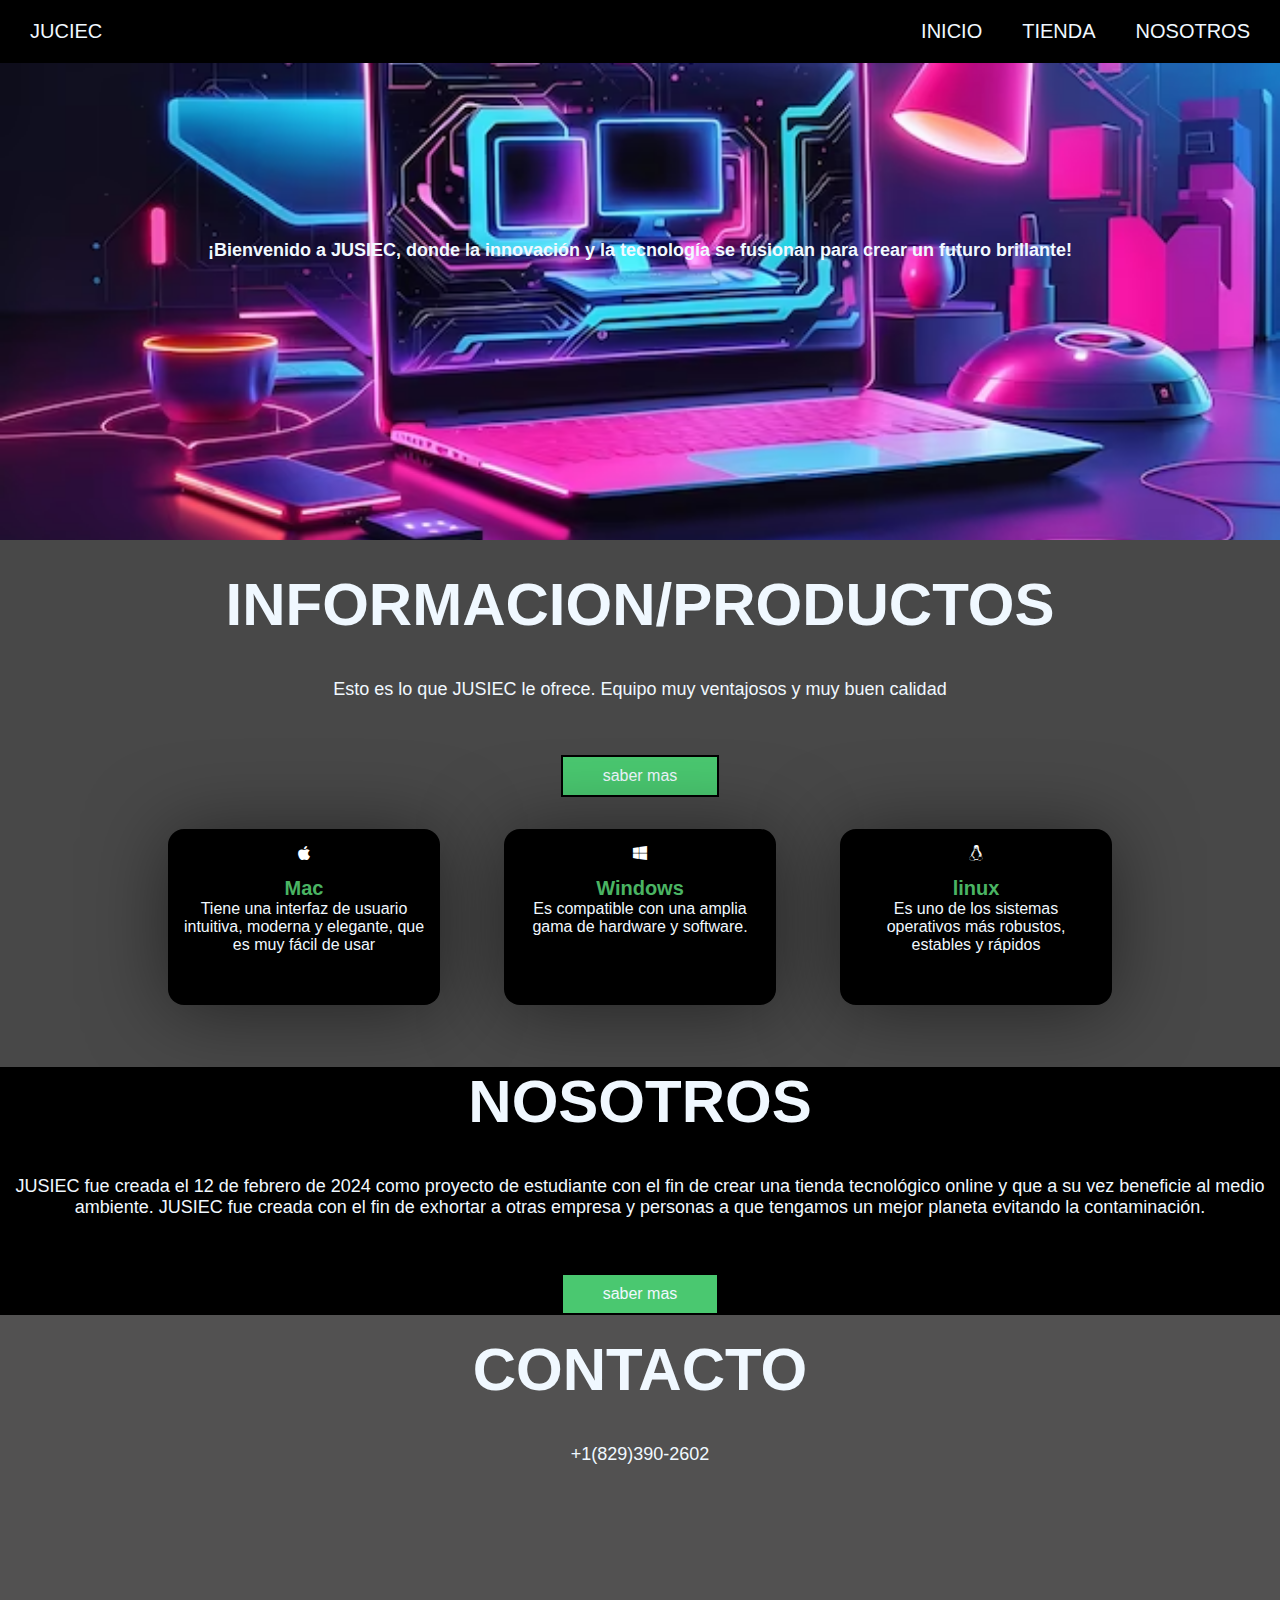
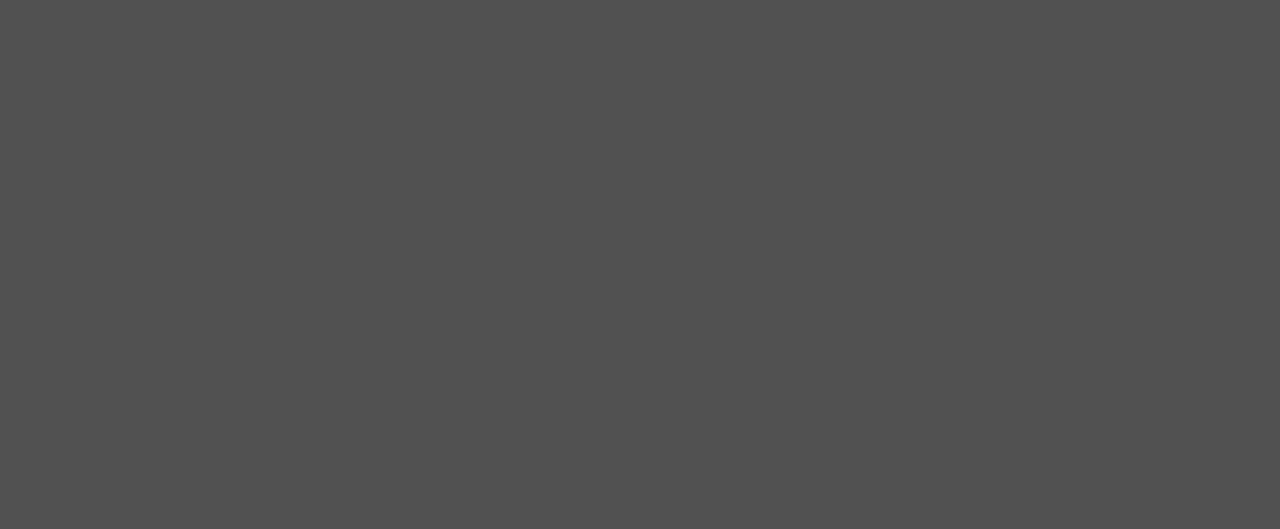
<file: index.html>
<!DOCTYPE html>
<html lang="en">
<head>
    <meta charset="UTF-8">
    <meta name="viewport" content="width=device-width, initial-scale=1.0">
    <title>JUSIEC</title>
    <link rel="stylesheet" href="stilos.css">
    <link rel="stylesheet" href="https://cdnjs.cloudflare.com/ajax/libs/font-awesome/5.15.1/css/all.min.css">

    <meta name="google-site-verification" content="12k2bt-i8wOUlYVZFOsR4VUHSfjhm0R63QMsFZgqpio" />

</head>
<body>

    <div class="head">
        <div class="logo">
            <a href="#">JUCIEC</a>
        </div>
        <nav class="navbar">
            <a href="index.html">Inicio</a>
            <a href="Tienda.html">Tienda</a>
            <a href="Nosotro.html">Nosotros</a>
        </nav>
    </div>
<header class="content header">
    <b><p>¡Bienvenido a JUSIEC, donde la innovación y la tecnología se fusionan para crear un futuro brillante! 
         </p></b>
<div class="btn-home"></div>
</header>
<section class="content sau">
    <h2 class="title">Informacion/Productos</h2>
    <p>Esto es lo que JUSIEC le ofrece. Equipo muy ventajosos y muy buen calidad</p>
    <a href="Tienda.html" class="btn">saber mas</a>
    <div class="box-container">
        <div class="box">
            <i class="fab fa-apple"></i>
            <h3>Mac</h3>
            <p>Tiene una interfaz de usuario intuitiva, moderna y elegante, que es muy fácil de usar</p>
        </div>
        <div class="box-container">
            <div class="box">
                <i class="fab fa-windows"></i>
                <h3>Windows</h3>
                <p>Es compatible con una amplia gama de hardware y software.</p>
            </div>
            <div class="box-container">
                <div class="box">
                    <i class="fab fa-linux"></i>
                    <h3>linux</h3>
                    <p>Es uno de los sistemas operativos más robustos, estables y rápidos</p>
                </div>
     </div>
</section>

<section class="content about">
    <h2 class="title">Nosotros</h2>
    <p>JUSIEC fue creada el 12 de febrero de 2024 como proyecto de estudiante con el fin de crear una tienda tecnológico online y que a su vez beneficie al medio ambiente. JUSIEC fue creada con el fin de exhortar a otras empresa y personas a que tengamos un mejor planeta evitando la contaminación.</p>
    <a href="Nosotro.html" class="btn">saber mas</a>
</section>
<section class="content price">
    
</section>
<section class="contact">
    <h2 class="title">Contacto</h2>
    <p>+1(829)390-2602</p>
    <figure class="Mapa"> 
        <iframe src="https://www.google.com/maps/embed?pb=!1m18!1m12!1m3!1d1459.222576546554!2d-69.92970913704794!3d18.449424739480218!2m3!1f0!2f0!3f0!3m2!1i1024!2i768!4f13.1!3m3!1m2!1s0x8ea5626d1a527ea5%3A0x91b0bea299033031!2sUniversidad%20Dominicana%20O%26M!5e0!3m2!1ses-419!2sdo!4v1710374809725!5m2!1ses-419!2sdo" width="800" height="600" style="border:0;" allowfullscreen="" loading="lazy" referrerpolicy="no-referrer-when-downgrade"></iframe>
    </figure>
</section>

</body>
</html>
</file>
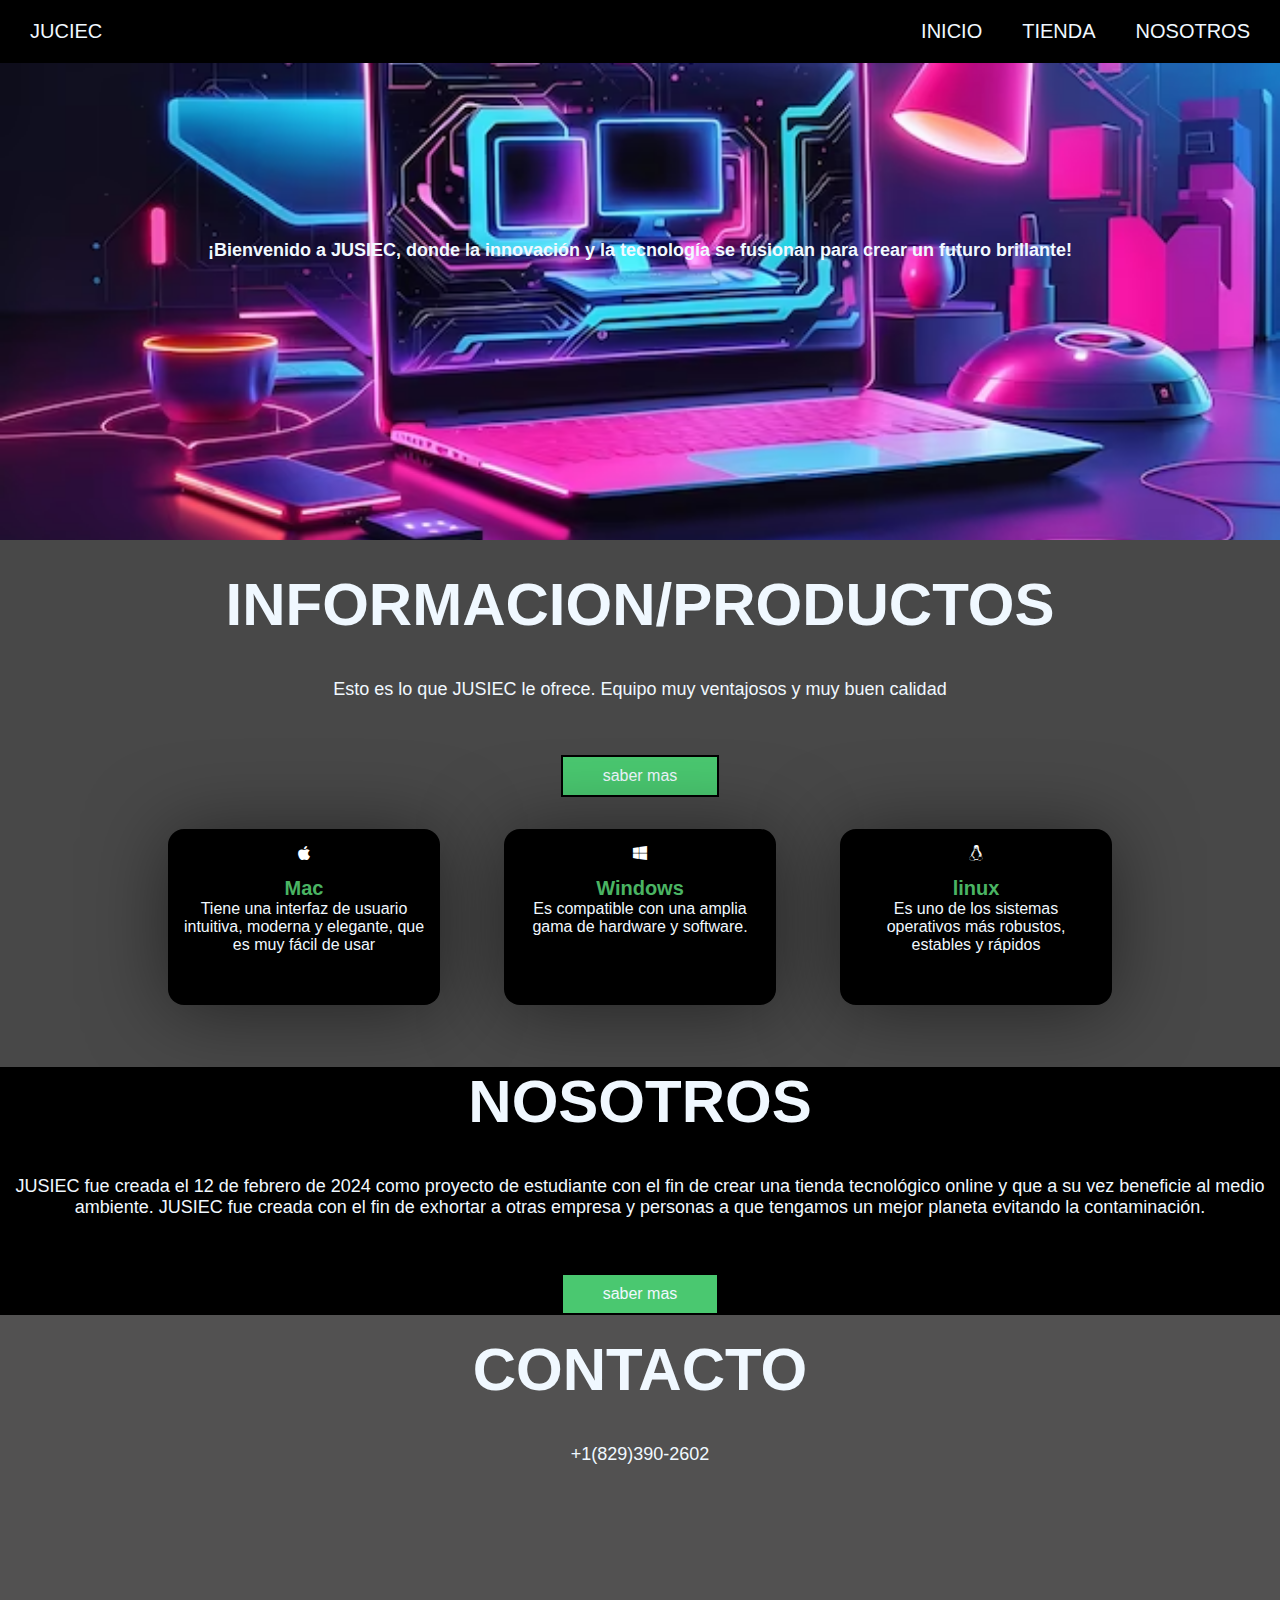
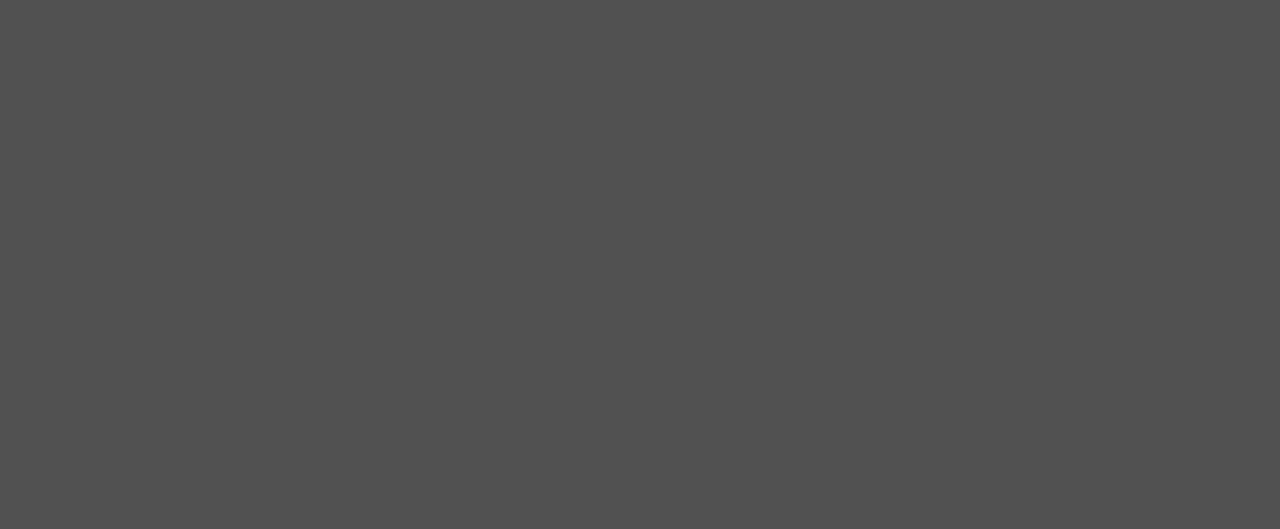
<file: PAGINA WEB/Paginas/index.html>
<!DOCTYPE html>
<html lang="en">
<head>
    <meta charset="UTF-8">
    <meta name="viewport" content="width=device-width, initial-scale=1.0">
    <title>JUSIEC</title>
    <link rel="stylesheet" href="stilos.css">
    <link rel="stylesheet" href="https://cdnjs.cloudflare.com/ajax/libs/font-awesome/5.15.1/css/all.min.css">

</head>
<body>

    <div class="head">
        <div class="logo">
            <a href="#">JUCIEC</a>
        </div>
        <nav class="navbar">
            <a href="index.html">Inicio</a>
            <a href="Tienda.html">Tienda</a>
            <a href="Nosotro.html">Nosotros</a>
        </nav>
    </div>
<header class="content header">
    <b><p>¡Bienvenido a JUSIEC, donde la innovación y la tecnología se fusionan para crear un futuro brillante! 
         </p></b>
<div class="btn-home"></div>
</header>
<section class="content sau">
    <h2 class="title">Informacion/Productos</h2>
    <p>Esto es lo que JUSIEC le ofrece. Equipo muy ventajosos y muy buen calidad</p>
    <a href="Tienda.html" class="btn">saber mas</a>
    <div class="box-container">
        <div class="box">
            <i class="fab fa-apple"></i>
            <h3>Mac</h3>
            <p>Tiene una interfaz de usuario intuitiva, moderna y elegante, que es muy fácil de usar</p>
        </div>
        <div class="box-container">
            <div class="box">
                <i class="fab fa-windows"></i>
                <h3>Windows</h3>
                <p>Es compatible con una amplia gama de hardware y software.</p>
            </div>
            <div class="box-container">
                <div class="box">
                    <i class="fab fa-linux"></i>
                    <h3>linux</h3>
                    <p>Es uno de los sistemas operativos más robustos, estables y rápidos</p>
                </div>
     </div>
</section>

<section class="content about">
    <h2 class="title">Nosotros</h2>
    <p>JUSIEC fue creada el 12 de febrero de 2024 como proyecto de estudiante con el fin de crear una tienda tecnológico online y que a su vez beneficie al medio ambiente. JUSIEC fue creada con el fin de exhortar a otras empresa y personas a que tengamos un mejor planeta evitando la contaminación.</p>
    <a href="Nosotro.html" class="btn">saber mas</a>
</section>
<section class="content price">
    
</section>
<section class="contact">
    <h2 class="title">Contacto</h2>
    <p>+1(829)390-2602</p>
    <figure class="Mapa"> 
        <iframe src="https://www.google.com/maps/embed?pb=!1m18!1m12!1m3!1d1459.222576546554!2d-69.92970913704794!3d18.449424739480218!2m3!1f0!2f0!3f0!3m2!1i1024!2i768!4f13.1!3m3!1m2!1s0x8ea5626d1a527ea5%3A0x91b0bea299033031!2sUniversidad%20Dominicana%20O%26M!5e0!3m2!1ses-419!2sdo!4v1710374809725!5m2!1ses-419!2sdo" width="800" height="600" style="border:0;" allowfullscreen="" loading="lazy" referrerpolicy="no-referrer-when-downgrade"></iframe>
    </figure>
</section>

</body>
</html>
</file>
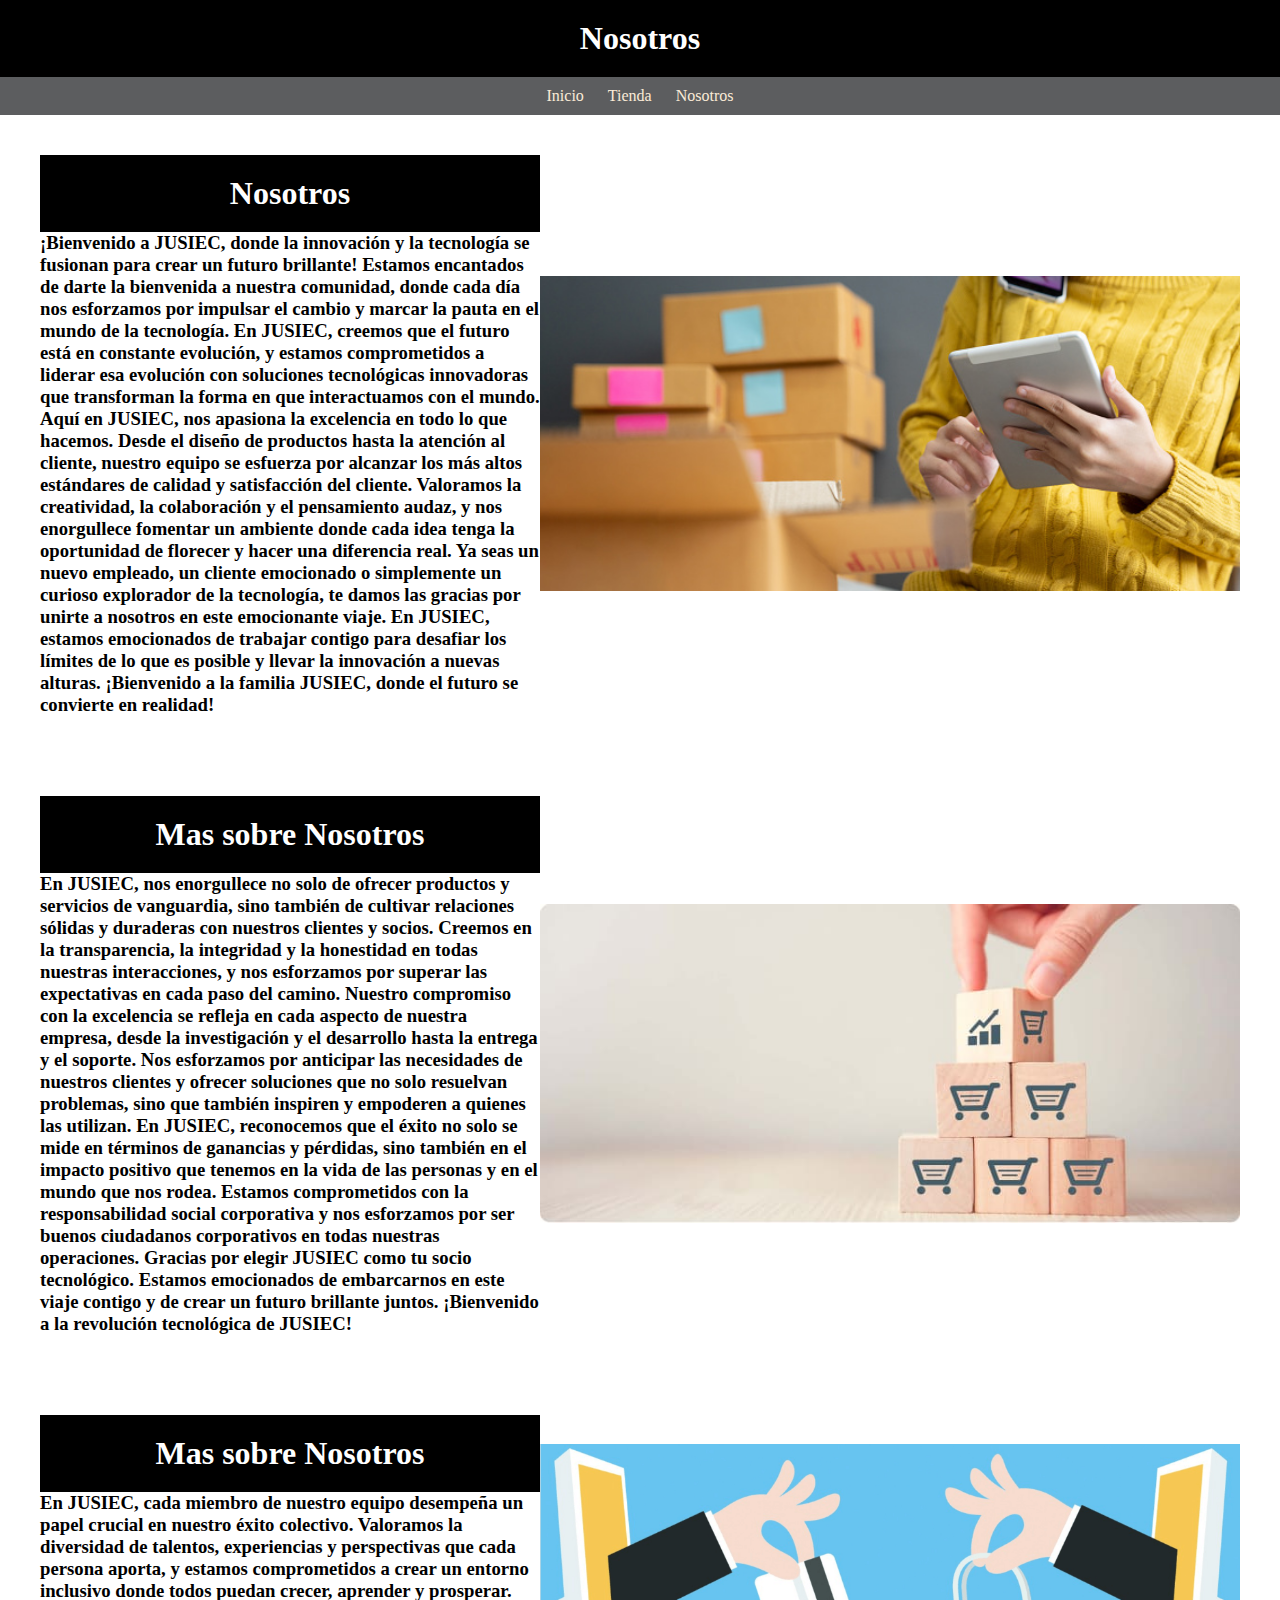
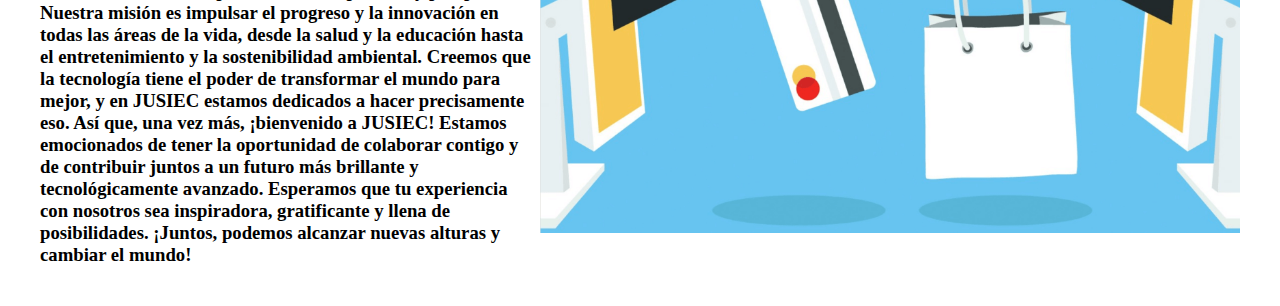
<file: Nosotro.html>
<!DOCTYPE html>
<html lang="es">
<head>
    <meta charset="UTF-8">
    <meta name="viewport" content="width=device-width, initial-scale=1.0">
    <title>Nosotros</title>
    <link rel="stylesheet" type="text/css" href="Nosotros.css">
</head>
<body>
    <b><H1>Nosotros</H1></b>
    <nav>
        <ul>
            <li><a href="index.html">Inicio</a></li>
            <li><a href="Tienda.html">Tienda</a></li>
            <li><a href="Nosotro.html">Nosotros</a></li>
        </ul>
    </nav>
    <div class="contenido">
        <div class="alticulos">
            <div class="secciones">
                <div>
                     <h1>Nosotros</h1> 
                     <h3><p>¡Bienvenido a JUSIEC, donde la innovación y la tecnología se fusionan para crear un futuro brillante! Estamos encantados de darte la bienvenida a nuestra comunidad, donde cada día nos esforzamos por impulsar el cambio y marcar la pauta en el mundo de la tecnología. En JUSIEC, creemos que el futuro está en constante evolución, y estamos comprometidos a liderar esa evolución con soluciones tecnológicas innovadoras que transforman la forma en que interactuamos con el mundo.

                        Aquí en JUSIEC, nos apasiona la excelencia en todo lo que hacemos. Desde el diseño de productos hasta la atención al cliente, nuestro equipo se esfuerza por alcanzar los más altos estándares de calidad y satisfacción del cliente. Valoramos la creatividad, la colaboración y el pensamiento audaz, y nos enorgullece fomentar un ambiente donde cada idea tenga la oportunidad de florecer y hacer una diferencia real.
                        
                        Ya seas un nuevo empleado, un cliente emocionado o simplemente un curioso explorador de la tecnología, te damos las gracias por unirte a nosotros en este emocionante viaje. En JUSIEC, estamos emocionados de trabajar contigo para desafiar los límites de lo que es posible y llevar la innovación a nuevas alturas. ¡Bienvenido a la familia JUSIEC, donde el futuro se convierte en realidad!</p></h2>
                    </div>
                <div><img src="IMAGEN/ventas.jpeg"></div>

            </div>
            <div class="contenido">
                <div class="alticulos">
                    <div class="secciones">
                        <div>
                             <h1>Mas sobre Nosotros</h1> 
                             <h3><p>En JUSIEC, nos enorgullece no solo de ofrecer productos y servicios de vanguardia, sino también de cultivar relaciones sólidas y duraderas con nuestros clientes y socios. Creemos en la transparencia, la integridad y la honestidad en todas nuestras interacciones, y nos esforzamos por superar las expectativas en cada paso del camino.

                                Nuestro compromiso con la excelencia se refleja en cada aspecto de nuestra empresa, desde la investigación y el desarrollo hasta la entrega y el soporte. Nos esforzamos por anticipar las necesidades de nuestros clientes y ofrecer soluciones que no solo resuelvan problemas, sino que también inspiren y empoderen a quienes las utilizan.
                                
                                En JUSIEC, reconocemos que el éxito no solo se mide en términos de ganancias y pérdidas, sino también en el impacto positivo que tenemos en la vida de las personas y en el mundo que nos rodea. Estamos comprometidos con la responsabilidad social corporativa y nos esforzamos por ser buenos ciudadanos corporativos en todas nuestras operaciones.
                                
                                Gracias por elegir JUSIEC como tu socio tecnológico. Estamos emocionados de embarcarnos en este viaje contigo y de crear un futuro brillante juntos. ¡Bienvenido a la revolución tecnológica de JUSIEC!</p></h2>
                            </div>
                        <div><img src="IMAGEN/ventas1.jpg"></div>
                    </div>
                    <div class="contenido">
                        <div class="alticulos">
                            <div class="secciones">
                                <div>
                                     <h1>Mas sobre Nosotros</h1> 
                                     <h3><p>En JUSIEC, cada miembro de nuestro equipo desempeña un papel crucial en nuestro éxito colectivo. Valoramos la diversidad de talentos, experiencias y perspectivas que cada persona aporta, y estamos comprometidos a crear un entorno inclusivo donde todos puedan crecer, aprender y prosperar.

                                        Nuestra misión es impulsar el progreso y la innovación en todas las áreas de la vida, desde la salud y la educación hasta el entretenimiento y la sostenibilidad ambiental. Creemos que la tecnología tiene el poder de transformar el mundo para mejor, y en JUSIEC estamos dedicados a hacer precisamente eso.
                                        
                                        Así que, una vez más, ¡bienvenido a JUSIEC! Estamos emocionados de tener la oportunidad de colaborar contigo y de contribuir juntos a un futuro más brillante y tecnológicamente avanzado. Esperamos que tu experiencia con nosotros sea inspiradora, gratificante y llena de posibilidades. ¡Juntos, podemos alcanzar nuevas alturas y cambiar el mundo!</p></h2>
                                    </div>
                                <div><img src="IMAGEN/ventas2.png"></div>
                        
            


        </div>
        <div class="Menu secundario"></div>
        <a href="Mas alticulos"></a>
        <a href="Mas alticulos"></a>
        <a href="Mas alticulos"></a>
        <a href="Mas alticulos"></a>  
        <a href="Mas alticulos"></a>
        <a href="Mas alticulos"></a>
        <a href="Mas alticulos"></a>  
    </div>
</body>
</html>
</file>
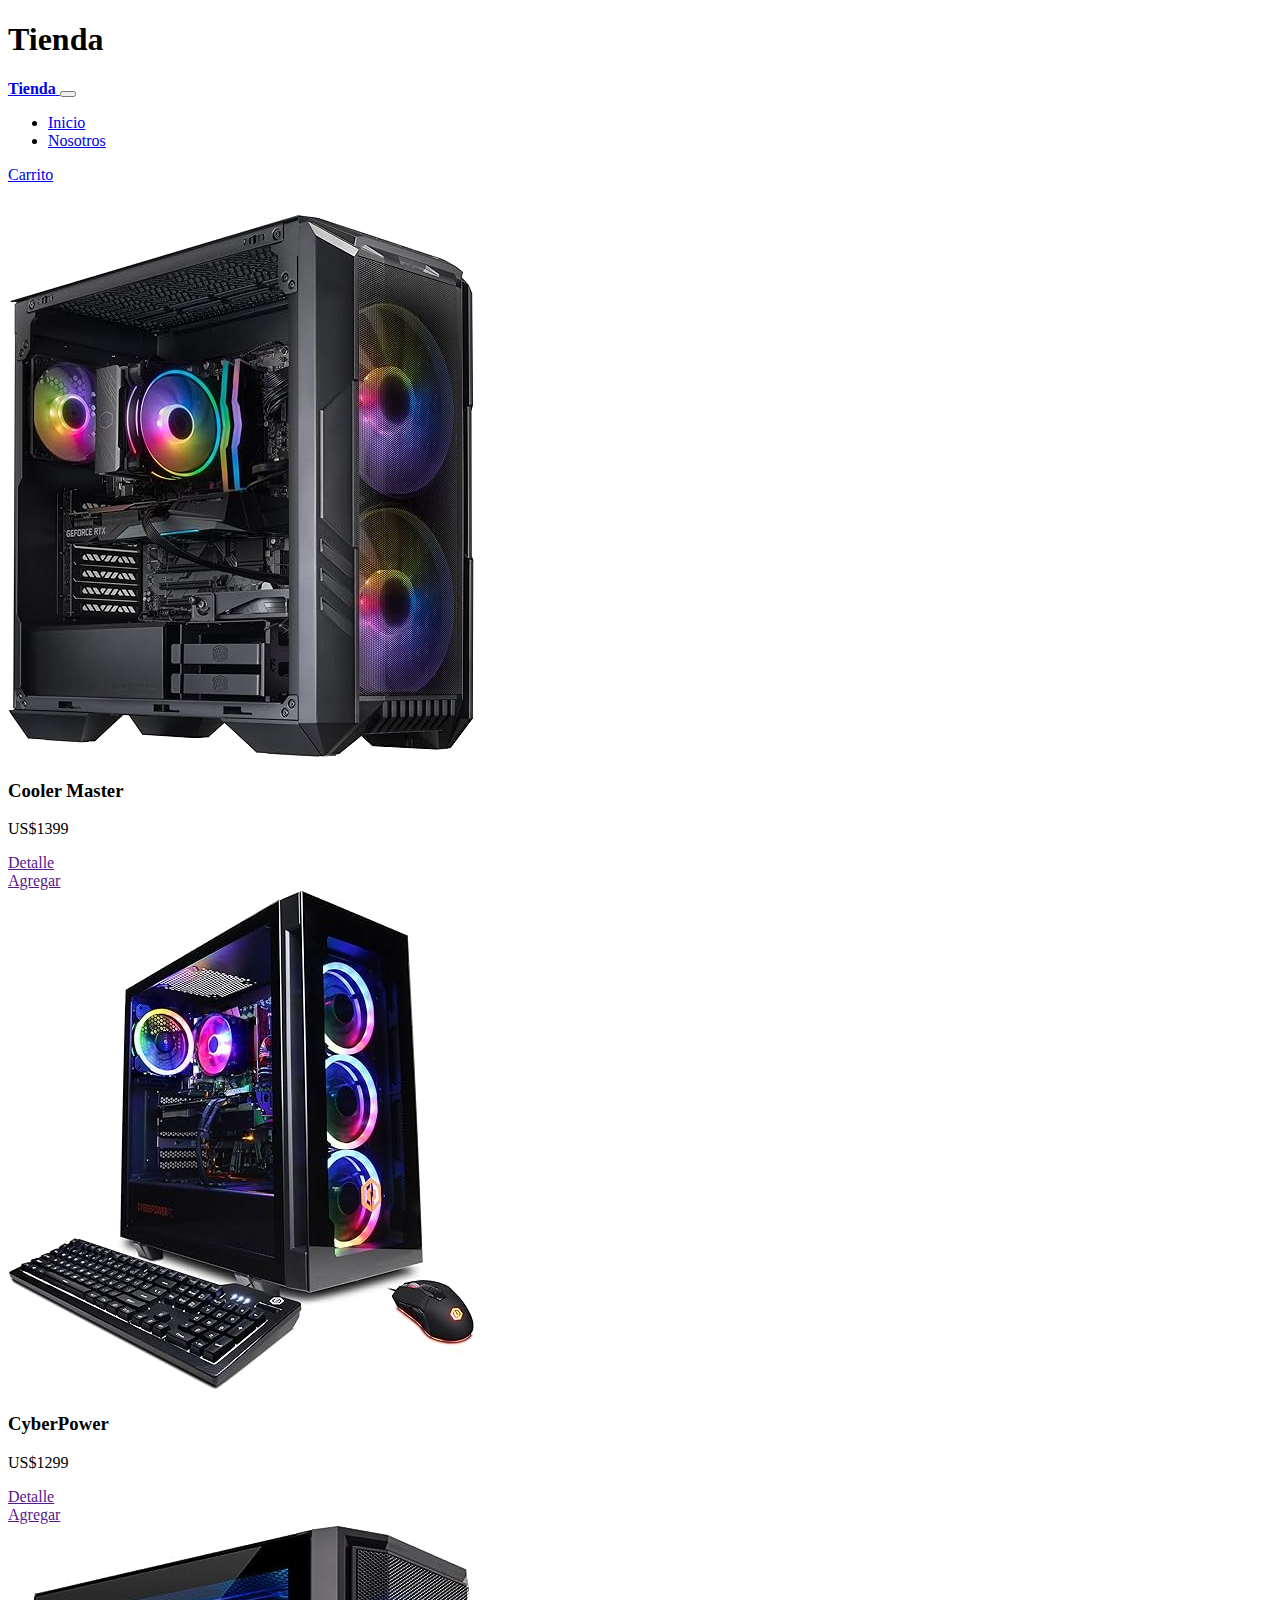
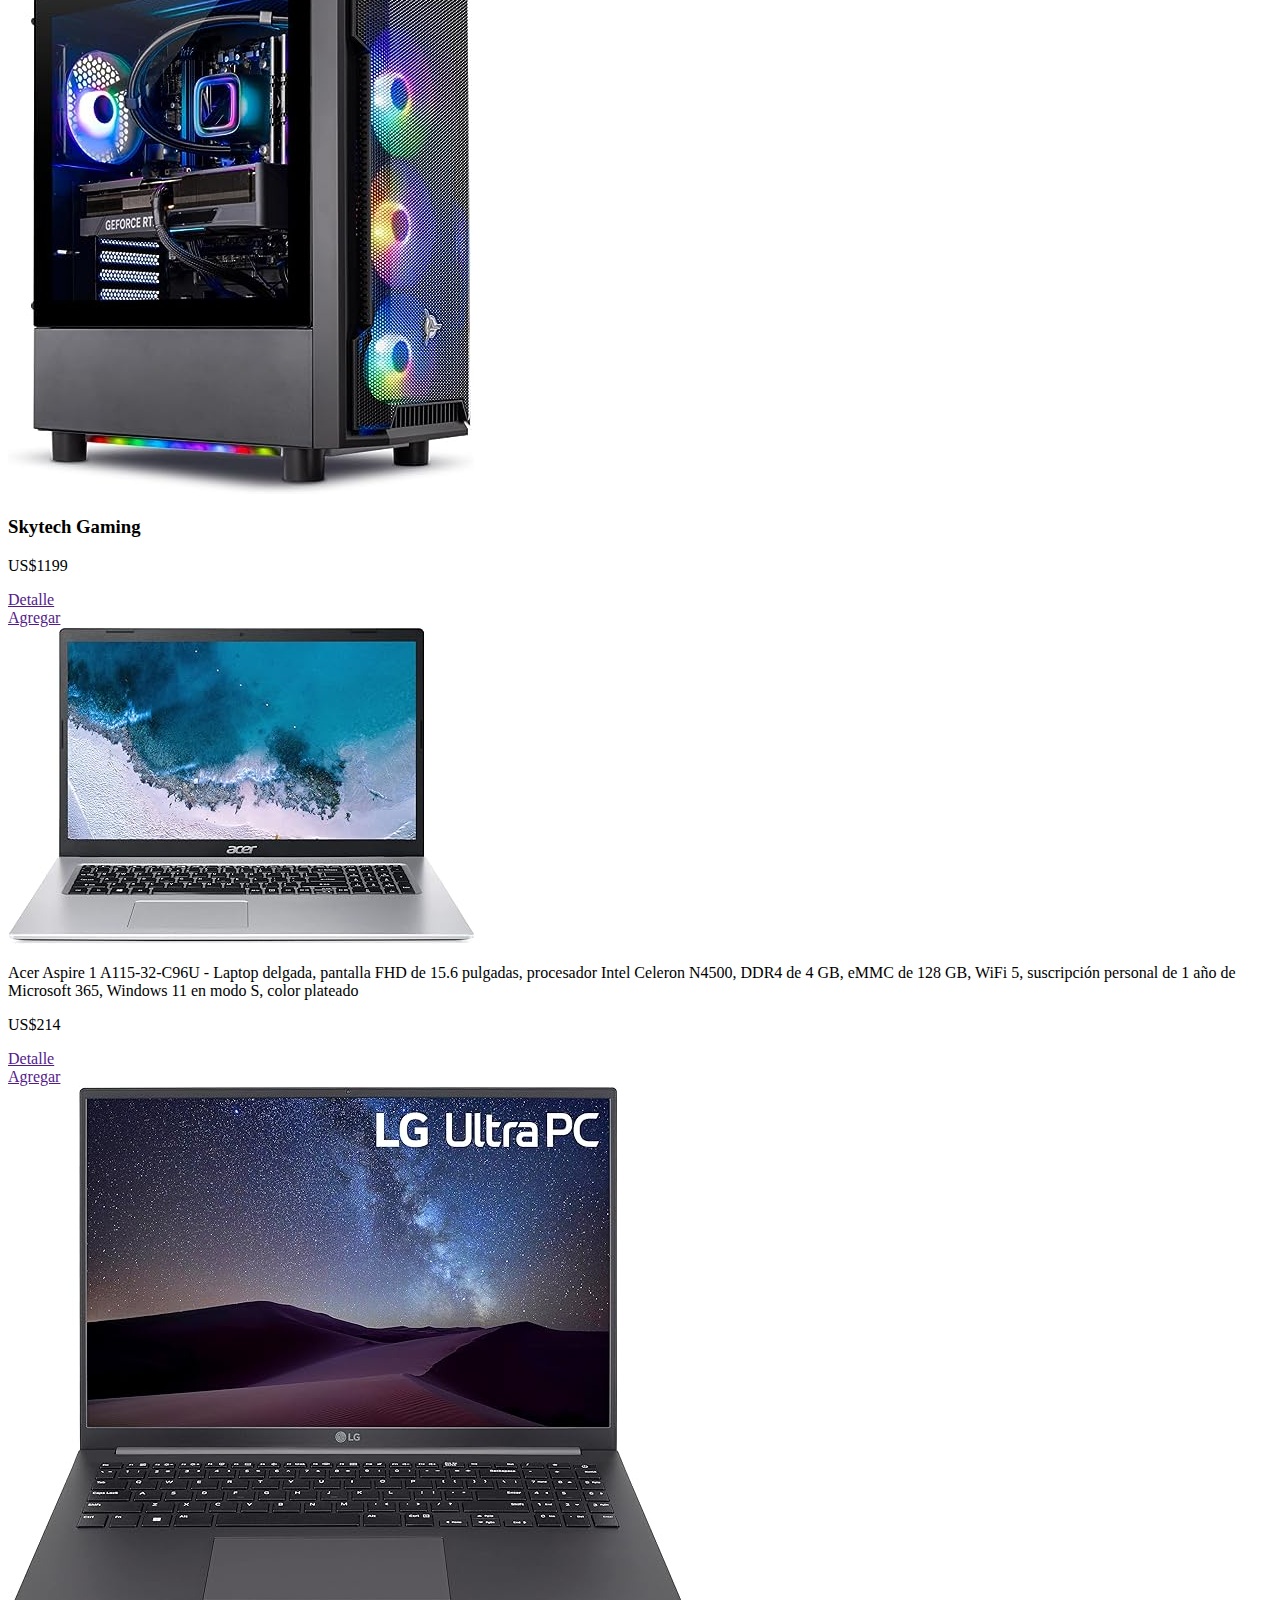
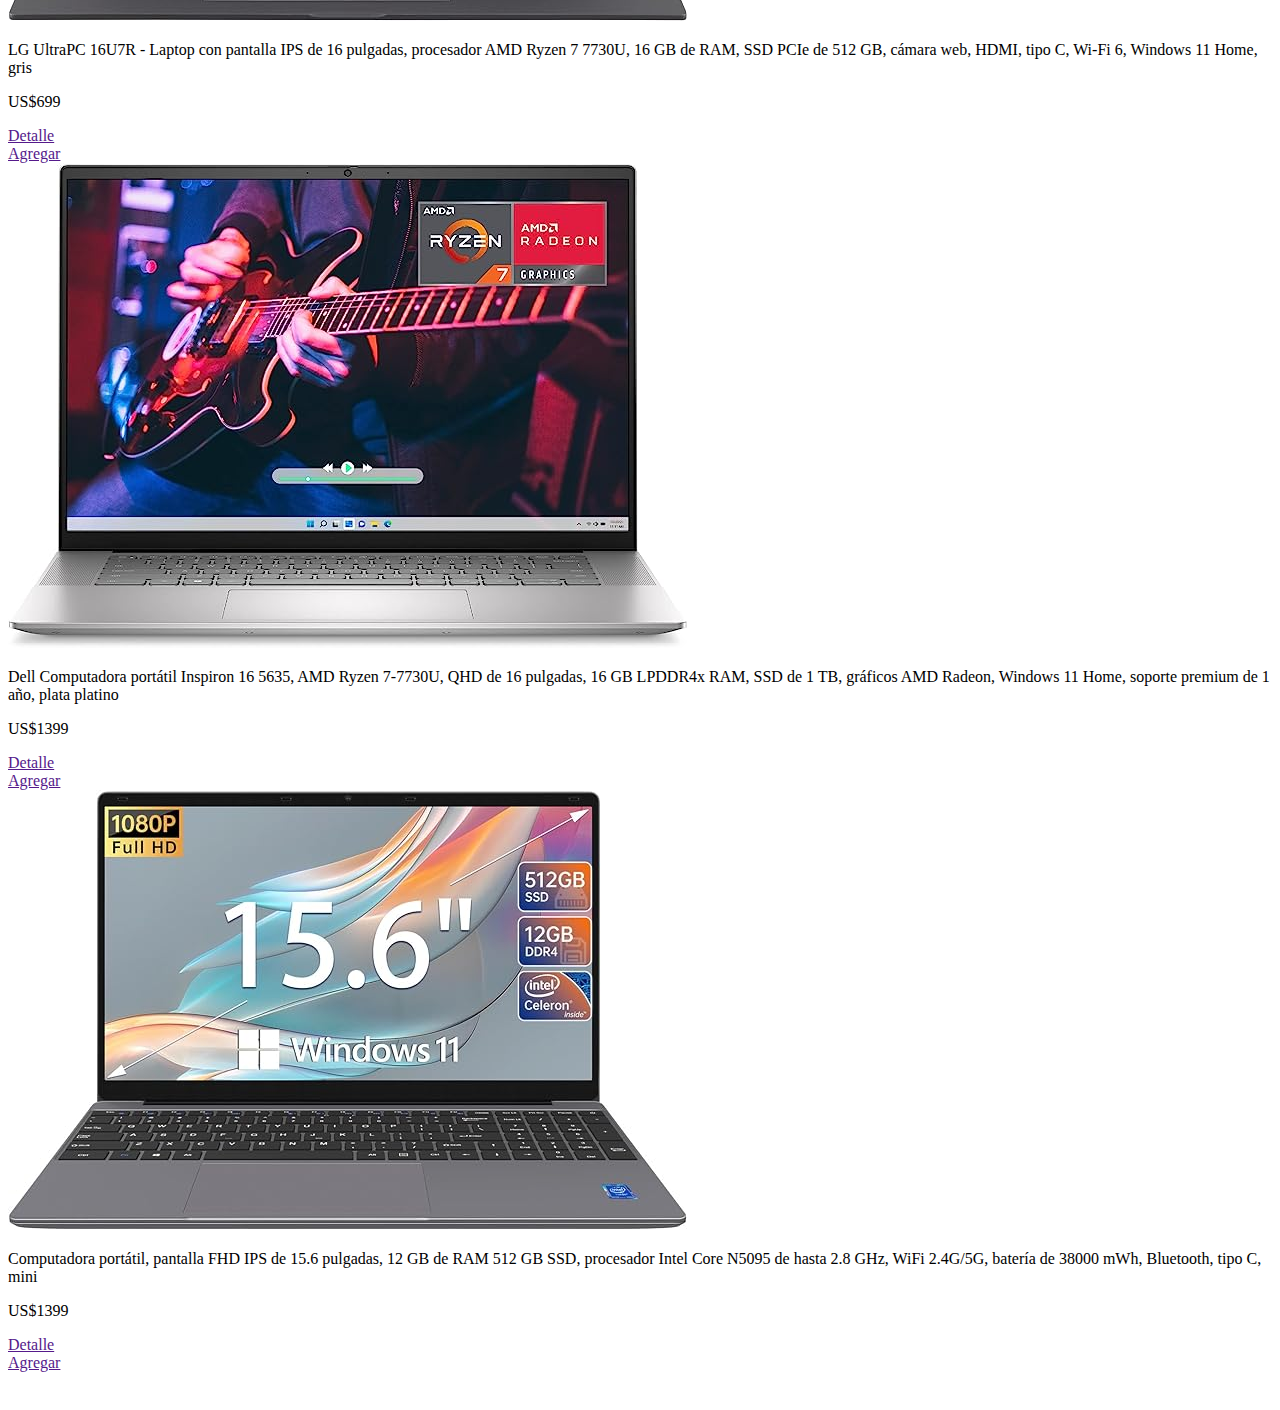
<file: Tienda.html>
<!DOCTYPE html>
<html lang="es">
<head>
    <meta charset="UTF-8">
    <meta name="viewport" content="width=device-width, initial-scale=1.0">
    <title>Tienda</title>
    <link rel="stylesheet" href="Tienda.css">
    <link href="https://cdn.jsdelivr.net/npm/bootstrap@5.1.3/dist/css/bootstrap.min.css" 
    rel="stylesheet" 
    integrity="sha384-1BmE4kWBq78iYhFldvKuhfTAU6auU8tT94WrHftjDbrCEXSU1oBoqyl2QvZ6jIW3" 
    crossorigin="anonymous">
</head>
<body>
    <h1>Tienda</h1>

    <header>
        <div class="collapse bg-dark" id="navbarHeader">
          <div class="container">
            <div class="row">
            </div>
          </div>
        </div>
        <div class="navbar navbar-expand-lg navbar-dark bg-dark shadow-sm">
          <div class="container">
            <a href="#" class="navbar-brand">
              <strong>Tienda</strong>
            </a>
            <button class="navbar-toggler" type="button" data-bs-toggle="collapse" data-bs-target="#navbarHeader" aria-controls="navbarHeader" aria-expanded="false" aria-label="Toggle navigation">
              <span class="navbar-toggler-icon"></span>
            </button>
            <div class="collapse navbar-collapse" id="navbar-brand">
                <ul class="navbar-nav me-auto mb-2 mb-lg-0">
                    <li class="nav-item">
                        <a href="index.html" class="nav-link">Inicio</a>
                    </li>
                    <li class="nav-item">
                        <a href="Nosotro.html" class="nav-link">Nosotros</a>
                    </li>
                </ul>
                <a href="#" class="btn btn-success">Carrito</a>
            </div>
          </div>
        </div>
      </header>
      <main>
        <div class="container">
            <div class="row row-cols-1 row-cols-sm-2 row-cols-md-3 g-3">
                <div class="col">
                  <div class="card shadow-sm">
                    <img src="IMAGEN/pc1399.jpg" alt="">
                    <div class="card-body">
                      <h3 class="card-title">Cooler Master</h3>
                      <div class="d-flex justify-content-between align-items-center">
                        <p class="card-text">US$1399</p>
                        <div class="btn-group">
                            <a href="" class="btn btn-primary">Detalle</a>
                        </div>
                        <a href="" class="btn btn-success">Agregar</a>
                      </div>
                    </div>
                  </div>
                </div>
                <div class="col">
                    <div class="card shadow-sm">
                      <img src="IMAGEN/pc2.jpg" alt="">
                      <div class="card-body">
                        <h3 class="card-title">CyberPower</h3>
                        <div class="d-flex justify-content-between align-items-center">
                          <p class="card-text">US$1299</p>
                          <div class="btn-group">
                              <a href="" class="btn btn-primary">Detalle</a>
                          </div>
                          <a href="" class="btn btn-success">Agregar</a>
                        </div>
                      </div>
                    </div>
                  </div>
                  <div class="col">
                    <div class="card shadow-sm">
                      <img src="IMAGEN/pc3.jpg" alt="">
                      <div class="card-body">
                        <h3 class="card-title">Skytech Gaming</h3>
                        <div class="d-flex justify-content-between align-items-center">
                          <p class="card-text">US$1199</p>
                          <div class="btn-group">
                              <a href="" class="btn btn-primary">Detalle</a>
                          </div>
                          <a href="" class="btn btn-success">Agregar</a>
                        </div>
                      </div>
                    </div>
                  </div>
                  <div class="col">
                    <div class="card shadow-sm">
                      <img src="IMAGEN/pc4.jpg" alt="">
                      <div class="card-body">
                        <p class="card-title">Acer Aspire 1 A115-32-C96U - Laptop delgada, pantalla FHD de 15.6 pulgadas, procesador Intel Celeron N4500, DDR4 de 4 GB, eMMC de 128 GB, WiFi 5, suscripción personal de 1 año de Microsoft 365, Windows 11 en modo S, color plateado</p>
                        <div class="d-flex justify-content-between align-items-center">
                          <p class="card-text">US$214</p>
                          <div class="btn-group">
                              <a href="" class="btn btn-primary">Detalle</a>
                          </div>
                          <a href="" class="btn btn-success">Agregar</a>
                        </div>
                      </div>
                    </div>
                  </div>
                  <div class="col">
                    <div class="card shadow-sm">
                      <img src="IMAGEN/pc5.jpg" alt="">
                      <div class="card-body">
                        <p class="card-title">LG UltraPC 16U7R - Laptop con pantalla IPS de 16 pulgadas, procesador AMD Ryzen 7 7730U, 16 GB de RAM, SSD PCIe de 512 GB, cámara web, HDMI, tipo C, Wi-Fi 6, Windows 11 Home, gris</p>
                        <div class="d-flex justify-content-between align-items-center">
                          <p class="card-text">US$699</p>
                          <div class="btn-group">
                              <a href="" class="btn btn-primary">Detalle</a>
                          </div>
                          <a href="" class="btn btn-success">Agregar</a>
                        </div>
                      </div>
                    </div>
                  </div>
                  <div class="col">
                    <div class="card shadow-sm">
                      <img src="IMAGEN/pc6.jpg" alt="">
                      <div class="card-body">
                        <p class="card-title">Dell Computadora portátil Inspiron 16 5635, AMD Ryzen 7-7730U, QHD de 16 pulgadas, 16 GB LPDDR4x RAM, SSD de 1 TB, gráficos AMD Radeon, Windows 11 Home, soporte premium de 1 año, plata platino</p>
                        <div class="d-flex justify-content-between align-items-center">
                          <p class="card-text">US$1399</p>
                          <div class="btn-group">
                              <a href="" class="btn btn-primary">Detalle</a>
                          </div>
                          <a href="" class="btn btn-success">Agregar</a>
                        </div>
                      </div>
                    </div>
                  </div>
                  <div class="col">
                    <div class="card shadow-sm">
                      <img src="IMAGEN/pc7.jpg" alt="">
                      <div class="card-body">
                        <p class="card-title">Computadora portátil, pantalla FHD IPS de 15.6 pulgadas, 12 GB de RAM 512 GB SSD, procesador Intel Core N5095 de hasta 2.8 GHz, WiFi 2.4G/5G, batería de 38000 mWh, Bluetooth, tipo C, mini

                        </p>
                        <div class="d-flex justify-content-between align-items-center">
                          <p class="card-text">US$1399</p>
                          <div class="btn-group">
                              <a href="" class="btn btn-primary">Detalle</a>
                          </div>
                          <a href="" class="btn btn-success">Agregar</a>
                        </div>
                      </div>
                    </div>
                  </div>
          
        

        </div>
      </main>







    <script src="https://cdn.jsdelivr.net/npm/bootstrap@5.1.3/dist/js/bootstrap.bundle.min.js"
     integrity="sha384-ka7Sk0Gln4gmtz2MlQnikT1wXgYsOg+OMhuP+IlRH9sENBO0LRn5q+8nbTov4+1p" 
    crossorigin="anonymous"></script>
</body>
</html>
</file>
<file: stilos.css>
*{
    margin: 0;
    padding: 0;
    border: 0;
    font-size: 100%;
    vertical-align: baseline;
}

body{
    text-align: center;
    font-family: sans-serif;
}

.head {
    display: flex;
    align-items: center;
    justify-content: space-between;
    height: 63px;
    background: black;
    position: fixed;
    width: 100%;
    z-index: 100;
 }

 .navbar {
    display: flex;
    margin-right: 10px;
 }
 .logo {
    margin-left: 30px;
 }

 .logo a {
    text-decoration:none ;
    color: aliceblue;
    text-transform: uppercase;
    font-size: 20px;
 }

 .navbar a {
    display: block;
    padding: 23px 20px;
    color: aliceblue;
    text-decoration: none;
    text-transform: uppercase;
    font-size: 20px;
 }

 .navbar a:hover{
    background: rgb(114, 114, 114);
 }

.header {
    display: flex;
    justify-content: center;
    align-items: center;
    }
.header{
    height: 60vh !important;
    background: url(IMAGEN/portadas12.avif) no-repeat center;
    background-size: cover;
}

.title {
    margin-bottom: 40px;
    font-size: 60px;
    font-weight: 600;
    text-transform: uppercase;
    color: aliceblue;
}

p { 
    margin-bottom: 40px;
    font-size: 18px;
    color: aliceblue;
}
.btn {
    display: inline-block;
    margin-top: 15px;
    padding: 10px 40px;
    border: 2px solid #000000;
    color: aliceblue;
    text-decoration: none;
    background: rgb(74, 200, 112);
}

.btn-hover {
    background: none;
}

.btn-home {
    display: flex;   
}
.btn-home a{
    margin: 0 10px;
}

.contant {
    height: 60vh;
    display: flex;
    flex-direction: column;
    justify-content: center;
    align-items: center;
}

.sau {
    padding: 30px;
    background: rgb(72, 72, 72);

 }
 .box-container {
    display: flex;
    justify-content: center;
    flex-wrap: wrap;
    text-align: center;
 }

 .box-container .box {
    height: 11rem;
    width: 17rem;
    background: #000000;
    text-align: center;
    border-radius: 1rem;
    box-shadow: 0 .3rem 5rem rgba(0, 0, 0, .5);
    margin: 2rem;
 }
 .box-container .box i {
    height: 3rem;
    width: 3rem;
    line-height: 3rem;
    text-align: center;
    border: 50%;
    color:rgb(255, 255, 255) ;
    background: rgb(0, 0, 0);
}

.box-container .box h3 {
    font-size: 20px;
    color: rgb(74, 180, 99);
}

.box-container .box p {
    padding: 0 15px;
    font-size: 16px;
}

.about {
    background: black;
}

.contact {
    padding: 20px;
    background: #525151;
}
</file>
<file: PAGINA WEB/Paginas/stilos.css>
*{
    margin: 0;
    padding: 0;
    border: 0;
    font-size: 100%;
    vertical-align: baseline;
}

body{
    text-align: center;
    font-family: sans-serif;
}

.head {
    display: flex;
    align-items: center;
    justify-content: space-between;
    height: 63px;
    background: black;
    position: fixed;
    width: 100%;
    z-index: 100;
 }

 .navbar {
    display: flex;
    margin-right: 10px;
 }
 .logo {
    margin-left: 30px;
 }

 .logo a {
    text-decoration:none ;
    color: aliceblue;
    text-transform: uppercase;
    font-size: 20px;
 }

 .navbar a {
    display: block;
    padding: 23px 20px;
    color: aliceblue;
    text-decoration: none;
    text-transform: uppercase;
    font-size: 20px;
 }

 .navbar a:hover{
    background: rgb(114, 114, 114);
 }

.header {
    display: flex;
    justify-content: center;
    align-items: center;
    }
.header{
    height: 60vh !important;
    background: url(IMAGEN/portadas12.avif) no-repeat center;
    background-size: cover;
}

.title {
    margin-bottom: 40px;
    font-size: 60px;
    font-weight: 600;
    text-transform: uppercase;
    color: aliceblue;
}

p { 
    margin-bottom: 40px;
    font-size: 18px;
    color: aliceblue;
}
.btn {
    display: inline-block;
    margin-top: 15px;
    padding: 10px 40px;
    border: 2px solid #000000;
    color: aliceblue;
    text-decoration: none;
    background: rgb(74, 200, 112);
}

.btn-hover {
    background: none;
}

.btn-home {
    display: flex;   
}
.btn-home a{
    margin: 0 10px;
}

.contant {
    height: 60vh;
    display: flex;
    flex-direction: column;
    justify-content: center;
    align-items: center;
}

.sau {
    padding: 30px;
    background: rgb(72, 72, 72);

 }
 .box-container {
    display: flex;
    justify-content: center;
    flex-wrap: wrap;
    text-align: center;
 }

 .box-container .box {
    height: 11rem;
    width: 17rem;
    background: #000000;
    text-align: center;
    border-radius: 1rem;
    box-shadow: 0 .3rem 5rem rgba(0, 0, 0, .5);
    margin: 2rem;
 }
 .box-container .box i {
    height: 3rem;
    width: 3rem;
    line-height: 3rem;
    text-align: center;
    border: 50%;
    color:rgb(255, 255, 255) ;
    background: rgb(0, 0, 0);
}

.box-container .box h3 {
    font-size: 20px;
    color: rgb(74, 180, 99);
}

.box-container .box p {
    padding: 0 15px;
    font-size: 16px;
}

.about {
    background: black;
}

.contact {
    padding: 20px;
    background: #525151;
}
</file>
<file: Nosotros.css>
*{
    padding: 0;
    margin: 0;
}

h1 {
text-align: center;
background-color: black;
color: rgb(255, 255, 255);
padding: 20px;
}

nav ul {
background-color: rgb(92, 93, 95);
width: 100%;
list-style-type: none;
text-align: center;
}

nav li {
    display: inline-flex;
}
nav a {
text-decoration: none;
color: antiquewhite;
padding: 10px;
width: 100%;
}

nav LI:hover {
    background-color: black;
}
img {
    width: 700px;
    height: 100%;
}

.secciones {
    display: flex;
    align-items:center ;
    padding: 40px;

}
</file>
<file: Tienda.css>
main>.container {
    padding: 30px 0;
}
</file>
